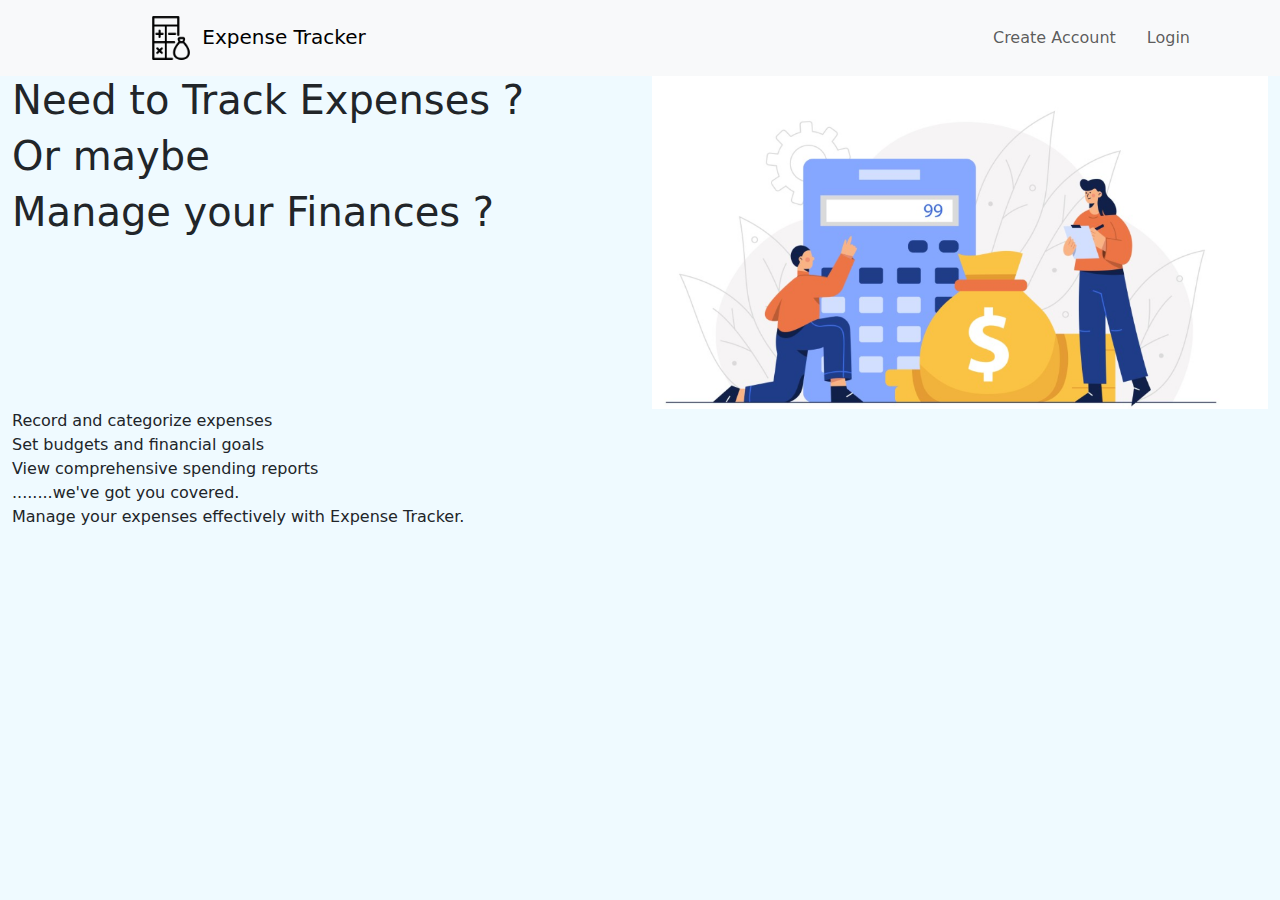
<file: index.html>
<!DOCTYPE html>
<html lang="en">

<head>
    <meta charset="UTF-8">
    <meta name="viewport" content="width=device-width, initial-scale=1.0">
    <title>Expense Tracker</title>
    <link rel="stylesheet" href="https://cdn.jsdelivr.net/npm/bootstrap@5.3.3/dist/css/bootstrap.min.css">
    <link rel="stylesheet" href="index.css">
</head>

<body>
    <div class="container-fluid">
        <div class="row">
            <nav class="navbar navbar-expand-lg navbar-light bg-light">
                <div class="container">
                    <a class="navbar-brand" href="#">
                        <img src="accounting.png" alt="Logo" width="50" height="50"
                            class="d-inline-block align-text-center">
                        Expense Tracker
                    </a>
                    <button class="navbar-toggler" type="button" data-bs-toggle="collapse" data-bs-target="#navbarNav"
                        aria-controls="navbarNav" aria-expanded="false" aria-label="Toggle navigation">
                        <span class="navbar-toggler-icon"></span>
                    </button>
                    <div class="collapse navbar-collapse" id="navbarNav">
                        <ul class="navbar-nav ms-auto">
                            </li>
                            <li class="nav-item">
                                <a class="nav-link" href="register.html">Create Account</a>
                            </li>
                            <li class="nav-item">
                                <a class="nav-link" href="login.html">Login</a>
                            </li>
                        </ul>
                    </div>
                </div>
            </nav>
        </div>
        <div class="row main">
            <div class="col-lg-6">
                <div class="headingQuestion">
                    <h1>Need to <span>Track Expenses</span> ?</h1>
                    <h1>Or maybe</h1>
                    <h1>Manage your <span>Finances</span> ?</h1>
                </div>
            </div>
            <div class="col-lg-6">
                <img src="Screenshot 2024-05-03 192614.png" alt="Expense Tracker Image" id="expenseTrackerImage"
                    class="img-fluid">
            </div>
        </div>
        <div class="row">
            <div class="col-lg-6 paragraph">
                <p>Record and categorize expenses <br>
                    Set budgets and financial goals <br>
                    View comprehensive spending reports<br>
                    ........we've got you covered.<br>
                    Manage your expenses effectively with Expense Tracker.
                </p>
            </div>
        </div>
    </div>
    <script src="https://cdn.jsdelivr.net/npm/bootstrap@5.3.3/dist/js/bootstrap.bundle.min.js"></script>
</body>

</html>
</file>
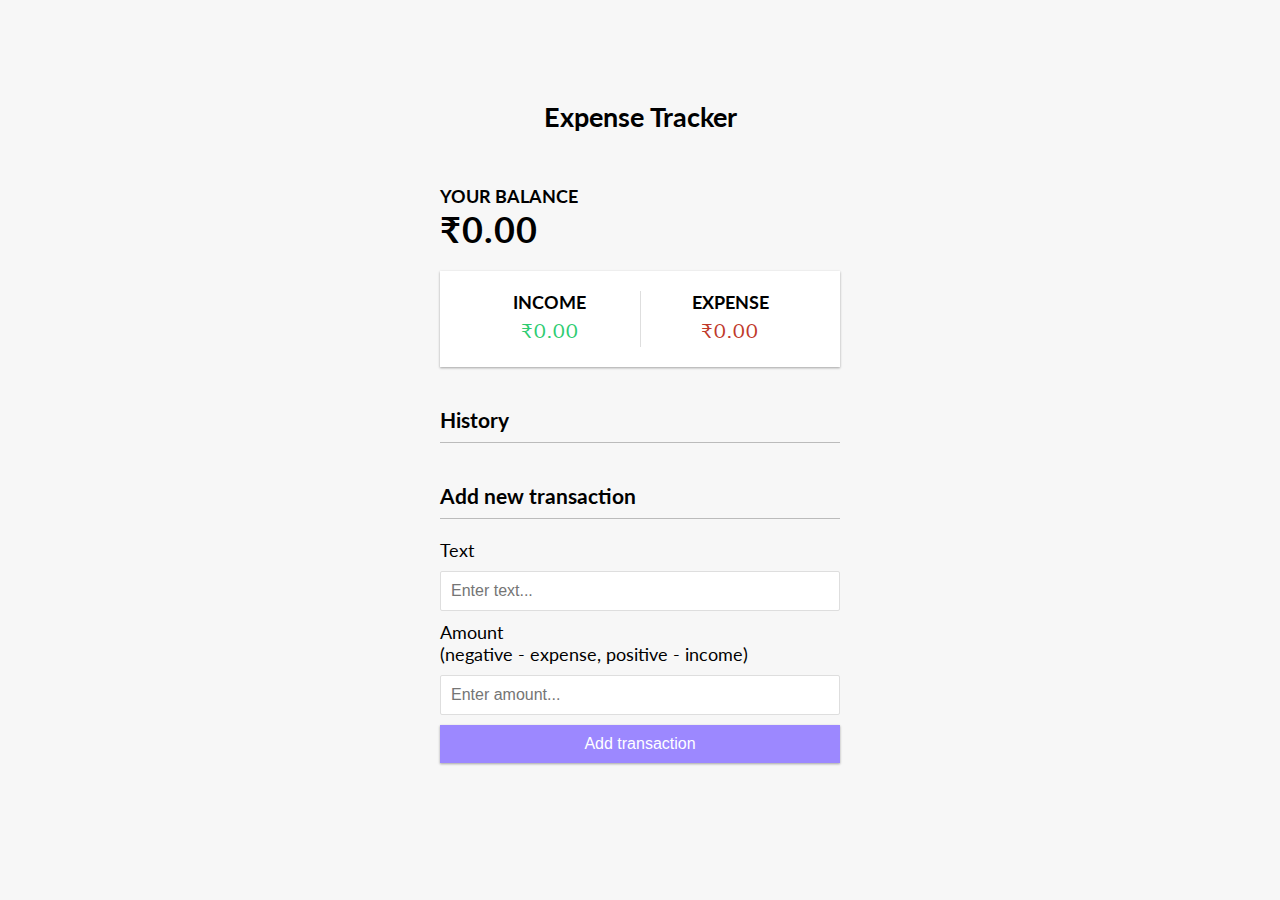
<file: expense.html>
<!DOCTYPE html>
<html lang="en">

<head>
    <meta charset="UTF-8" />
    <meta name="viewport" content="width=device-width, initial-scale=1.0" />
    <meta http-equiv="X-UA-Compatible" content="ie=edge" />
    <link rel="stylesheet" href="style.css" />
    <title>Expense Tracker</title>
</head>

<body>
    <h2>Expense Tracker</h2>

    <div class="container">
        <h4>Your Balance</h4>
        <h1 id="balance">$0.00</h1>

        <div class="inc-exp-container">
            <div>
                <h4>Income</h4>
                <p id="money-plus" class="money plus">+₹0.00</p>
            </div>
            <div>
                <h4>Expense</h4>
                <p id="money-minus" class="money minus">-₹0.00</p>
            </div>
        </div>

        <h3>History</h3>
        <ul id="list" class="list">
            <!-- <li class="minus">
          Cash <span>-$400</span><button class="delete-btn">x</button>
        </li> -->
        </ul>

        <h3>Add new transaction</h3>
        <form id="form">
            <div class="form-control">
                <label for="text">Text</label>
                <input type="text" id="text" placeholder="Enter text..." />
            </div>
            <div class="form-control">
                <label for="amount">Amount <br />
                    (negative - expense, positive - income)</label>
                <input type="number" id="amount" placeholder="Enter amount..." />
            </div>
            <button class="btn">Add transaction</button>
        </form>
    </div>

    <script src="script.js"></script>
</body>

</html>
</file>
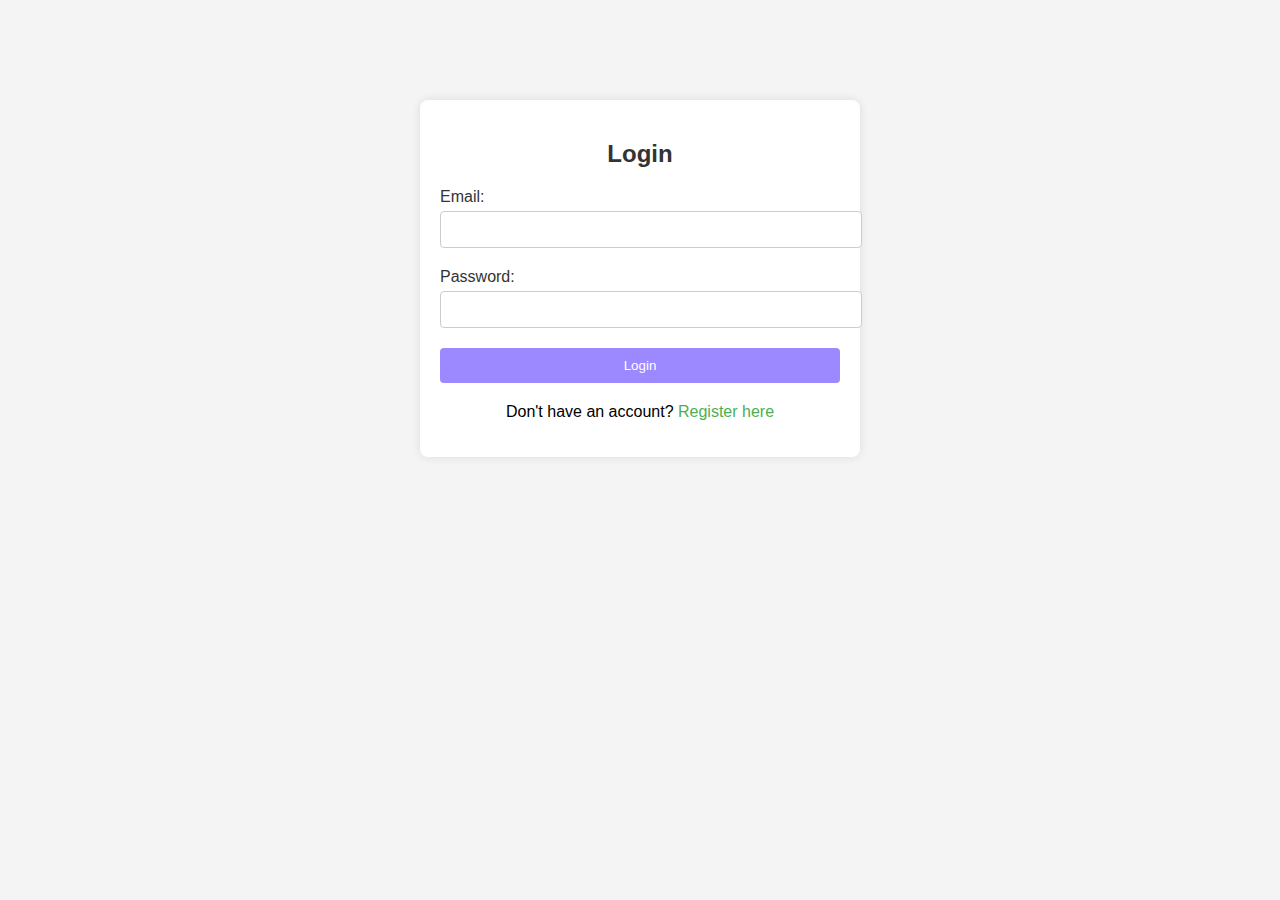
<file: login.html>
<!DOCTYPE html>
<html lang="en">

<head>
    <meta charset="UTF-8">
    <meta http-equiv="X-UA-Compatible" content="IE=edge">
    <meta name="viewport" content="width=device-width, initial-scale=1.0">
    <link rel="stylesheet" href="login.css">
    <title>Expense Tracker Login</title>
</head>

<body>
    <div class="login-container">
        <h2>Login</h2>
        <form id="login-form">
            <div class="input-group">
                <label for="email">Email:</label>
                <input type="text" id="email" name="email" required>
            </div>
            <div class="input-group">
                <label for="password">Password:</label>
                <input type="password" id="password" name="password" required>
            </div>
            <button type="submit">Login</button>
            <p id="error-message" style="color: red;"></p>
        </form>
        <p>Don't have an account? <a href="register.html">Register here</a></p>
    </div>
    <script src="login.js"></script>
</body>

</html>
</file>
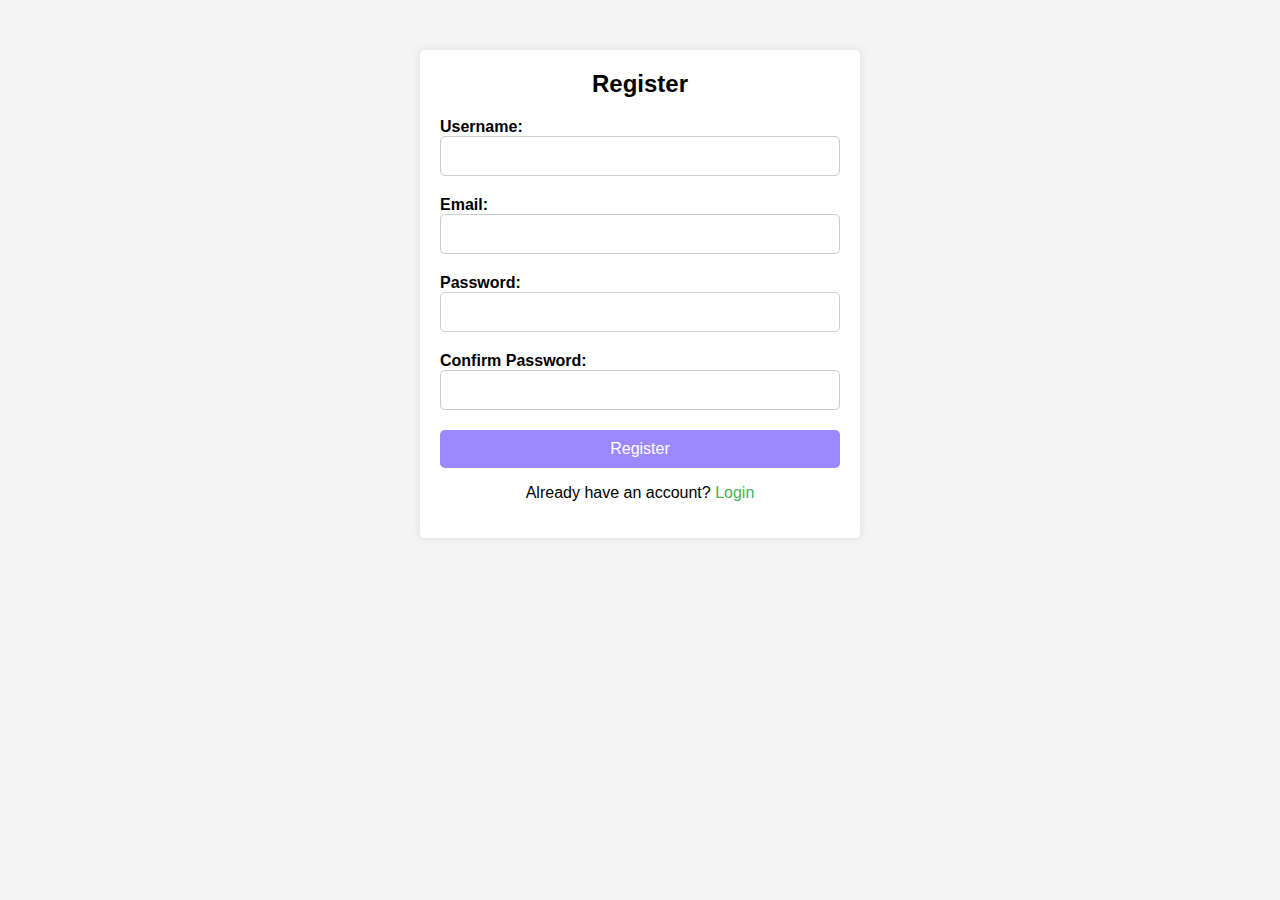
<file: register.html>
<!DOCTYPE html>
<html lang="en">

<head>
    <meta charset="UTF-8">
    <meta name="viewport" content="width=device-width, initial-scale=1.0">
    <title>Expense Tracker - Register</title>
    <link rel="stylesheet" href="register.css">
</head>

<body>
    <div class="register-container">
        <h2>Register</h2>
        <form id="register-form">
            <div class="input-group">
                <label for="username">Username:</label>
                <input type="text" id="username" name="username" required>
            </div>
            <div class="input-group">
                <label for="email">Email:</label>
                <input type="email" id="email" name="email" required>
            </div>
            <div class="input-group">
                <label for="password">Password:</label>
                <input type="password" id="password" name="password" required>
            </div>
            <div class="input-group">
                <label for="confirm-password">Confirm Password:</label>
                <input type="password" id="confirm-password" name="confirm-password" required>
            </div>
            <button type="submit">Register</button>
            <p id="error-message" style="color: red;"></p>
        </form>
        <p>Already have an account? <a href="login.html">Login</a></p>
    </div>
    <script src="register.js"></script>
</body>

</html>
</file>
<file: index.css>
body {
    background-color: #effaff;
  }
  footer {
    font-size: 12px;
  }
  
  .navbar {
    background-color: #effaff;
  }
  .navbar-brand {
    margin-left: 5vw;
  }
  
  li.nav-item {
    padding-left: 15px;
  }
  
  .main-text {
    font-family: "Fenix", sans-serif;
    font-size: 2.5rem;
  }
  
  .main-text span {
    color: #ffb703;
  }
  
  #peopleCollaborating {
    width: 90vw;
    border-radius: 30%;
  }
  
  .second-text {
    font-family: "Fenix", sans-serif;
    font-size: 1.25rem;
    text-align: center;
    margin-bottom: 50px;
  }
  
  @media (min-width: 768px) {
    #peopleCollaborating {
      width: 45vw;
    }
    .main-text {
      font-size: 3rem;
      margin-top: 40px;
    }
    .collab-image {
      margin-top: 50px;
    }
  }
  
  @media (min-width: 1100px) {
    .main-text {
      font-size: 4rem;
      margin-top: 50px;
    }
  }
  .collaboration {
    border-radius: 30%;
  }
  
  .roboMascot {
    max-width: 50vh;
  }
  
  .login-bg {
    background-color: #95cddf;
  }
</file>
<file: style.css>
@import url('https://fonts.googleapis.com/css?family=Lato&display=swap');

:root {
  --box-shadow: 0 1px 3px rgba(0, 0, 0, 0.12), 0 1px 2px rgba(0, 0, 0, 0.24);
}

* {
  box-sizing: border-box;
}

body {
  background-color: #f7f7f7;
  display: flex;
  flex-direction: column;
  align-items: center;
  justify-content: center;
  min-height: 100vh;
  margin: 0;
  font-family: 'Lato', sans-serif;
  font-size: 18px;
}

.container {
  margin: 30px auto;
  width: 400px;
}

h1 {
  letter-spacing: 1px;
  margin: 0;
}

h3 {
  border-bottom: 1px solid #bbb;
  padding-bottom: 10px;
  margin: 40px 0 10px;
}

h4 {
  margin: 0;
  text-transform: uppercase;
}

.inc-exp-container {
  background-color: #fff;
  box-shadow: var(--box-shadow);
  padding: 20px;
  display: flex;
  justify-content: space-between;
  margin: 20px 0;
}

.inc-exp-container > div {
  flex: 1;
  text-align: center;
}

.inc-exp-container > div:first-of-type {
  border-right: 1px solid #dedede;
}

.money {
  font-size: 20px;
  letter-spacing: 1px;
  margin: 5px 0;
}

.money.plus {
  color: #2ecc71;
}

.money.minus {
  color: #c0392b;
}

label {
  display: inline-block;
  margin: 10px 0;
}

input[type='text'],
input[type='number'] {
  border: 1px solid #dedede;
  border-radius: 2px;
  display: block;
  font-size: 16px;
  padding: 10px;
  width: 100%;
}

.btn {
  cursor: pointer;
  background-color: #9c88ff;
  box-shadow: var(--box-shadow);
  color: #fff;
  border: 0;
  display: block;
  font-size: 16px;
  margin: 10px 0 30px;
  padding: 10px;
  width: 100%;
}

.logout-btn {
  cursor: pointer;
  background-color: #f44336;
  box-shadow: var(--box-shadow);
  color: #fff;
  border: 0;
  display: block;
  font-size: 16px;
  margin: 10px 0 30px;
  padding: 10px;
  width: 100%;
}

.btn:focus,
.delete-btn:focus,
.logout-btn:focus {
  outline: 0;
}

.list {
  list-style-type: none;
  padding: 0;
  margin-bottom: 40px;
}

.list li {
  background-color: #fff;
  box-shadow: var(--box-shadow);
  color: #333;
  display: flex;
  justify-content: space-between;
  position: relative;
  padding: 10px;
  margin: 10px 0;
}

.list li.plus {
  border-right: 5px solid #2ecc71;
}

.list li.minus {
  border-right: 5px solid #c0392b;
}

.delete-btn {
  cursor: pointer;
  background-color: #e74c3c;
  border: 0;
  color: #fff;
  font-size: 20px;
  line-height: 20px;
  padding: 2px 5px;
  position: absolute;
  top: 50%;
  left: 0;
  transform: translate(-100%, -50%);
  opacity: 0;
  transition: opacity 0.3s ease;
}

.list li:hover .delete-btn {
  opacity: 1;
}
</file>
<file: login.css>
body {
    font-family: Arial, sans-serif;
    margin: 0;
    padding: 0;
    background-color: #f4f4f4;
}

.login-container {
    max-width: 400px;
    margin: 100px auto;
    padding: 20px;
    background-color: #fff;
    border-radius: 8px;
    box-shadow: 0 0 10px rgba(0, 0, 0, 0.1);
}

h2 {
    text-align: center;
    color: #333;
}

.input-group {
    margin-bottom: 20px;
}

label {
    display: block;
    margin-bottom: 5px;
    color: #333;
}

input[type="text"],
input[type="password"] {
    width: 100%;
    padding: 10px;
    border: 1px solid #ccc;
    border-radius: 4px;
}

button {
    width: 100%;
    padding: 10px;
    background-color: #9c88ff;
    color: #fff;
    border: none;
    border-radius: 4px;
    cursor: pointer;
    transition: background-color 0.3s ease;
}

button:hover {
    background-color: #4aa6c3;
}

p {
    text-align: center;
    margin-top: 20px;
}

a {
    color: #4CAF50;
    text-decoration: none;
}

a:hover {
    text-decoration: underline;
}
</file>
<file: register.css>
body {
    font-family: Arial, sans-serif;
    background-color: #f4f4f4;
    margin: 0;
    padding: 0;
}

.register-container {
    max-width: 400px;
    margin: 50px auto;
    padding: 20px;
    background-color: #fff;
    border-radius: 5px;
    box-shadow: 0 0 10px rgba(0, 0, 0, 0.1);
}

h2 {
    margin-top: 0;
    text-align: center;
}

.input-group {
    margin-bottom: 20px;
}

.input-group label {
    display: block;
    font-weight: bold;
}

.input-group input[type="text"],
.input-group input[type="password"],
.input-group input[type="email"] {
    width: 100%;
    padding: 10px;
    font-size: 16px;
    border: 1px solid #ccc;
    border-radius: 5px;
    box-sizing: border-box;
}

button[type="submit"] {
    width: 100%;
    padding: 10px;
    font-size: 16px;
    background-color: #9c88ff;
    color: #fff;
    border: none;
    border-radius: 5px;
    cursor: pointer;
}

button[type="submit"]:hover {
    background-color: #4aa6c3;
}

p {
    text-align: center;
}

p a {
    color: #4caf50;
    text-decoration: none;
}

p a:hover {
    text-decoration: underline;
}
</file>
